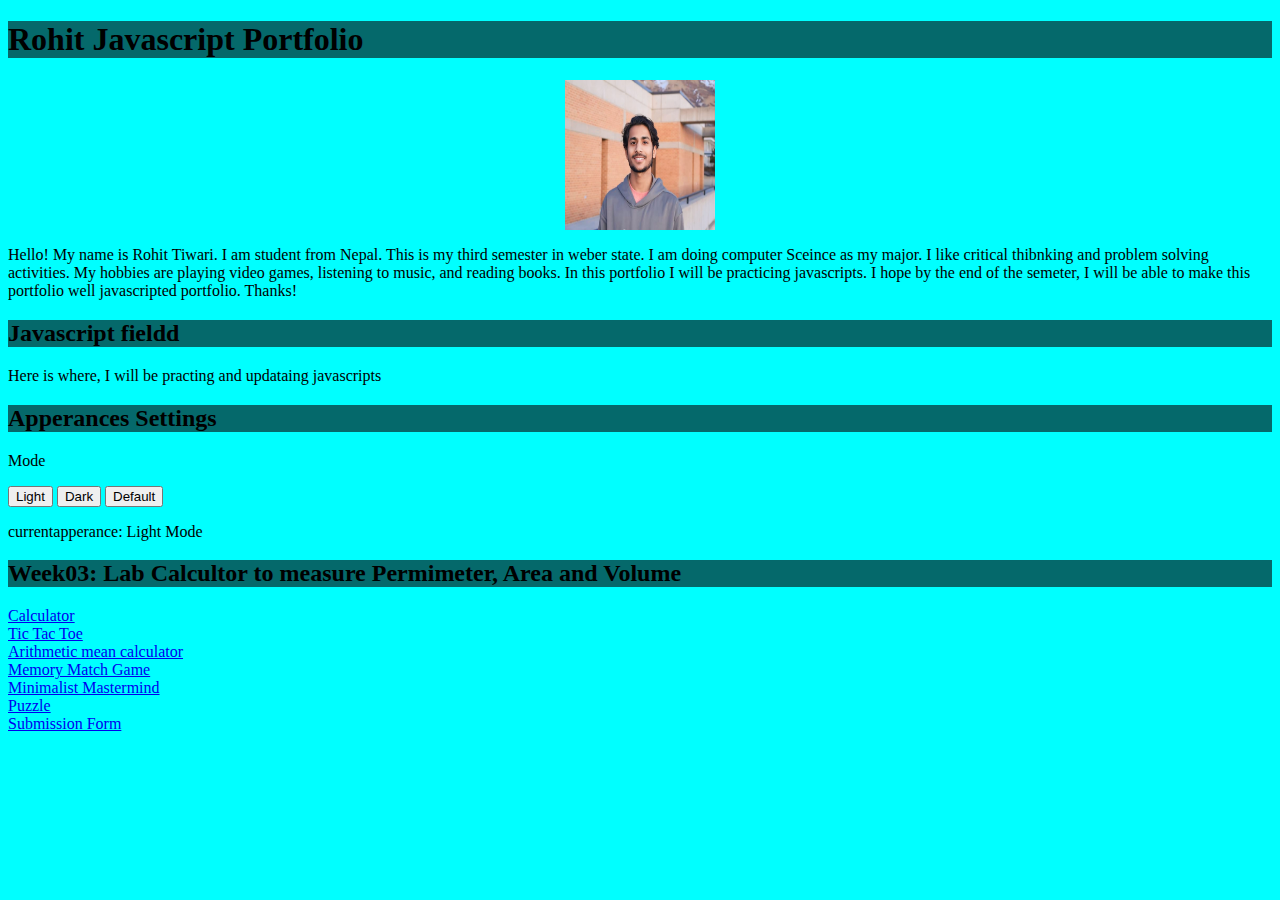
<file: index.html>
<!DOCTYPE html>
<html lang="en">
<head>
    <meta charset="UTF-8">
    <meta name="viewport" content="width=device-width, initial-scale=1.0">
    <title>Rohit Javascript Portfolio</title>
    <link rel="stylesheet" href="style.css">
    
</head>
<body id="pagebody">
    <h1>Rohit Javascript Portfolio </h1>
    <img src="Rohit.jpeg" alt="Rohit">
    <p>Hello! My name is Rohit Tiwari. I am student from Nepal. This is my third semester in weber state. I am doing computer Sceince as my major. I like critical thibnking and problem solving activities. My hobbies are playing video games, listening to music, and reading books. In this portfolio I will be practicing javascripts. I hope by the end of the semeter, I will be able to make this portfolio well javascripted portfolio. Thanks!</p>

    <h2>Javascript fieldd</h2>
    <p>Here is where, I will be practing and updataing javascripts</p>

    <h2>Apperances Settings</h2>

    <div class="Apperance Settings">
    <p>Mode</p>   
     <button id="lightmodebutton" onclick="lightmodebutton()">Light</button>
     <button id="darkmodebutton" onclick="darkmodebutton()">Dark</button>
    <button id="defaultmodebutton" onclick="defaultmodebutton()">Default</button>
     <p id="currentapperance">currentapperance: Light Mode</p>
    </div>



    <h2>Week03: Lab Calcultor to measure Permimeter, Area and Volume</h2>
    <a href="calculator.html">Calculator</a> <br>
    <a href="ttt_index.html">Tic Tac Toe</a> <br>
    <a href="array.html">Arithmetic mean calculator</a> <br>
    <a href="rand_num_game.html">Memory Match Game</a><br>
    <a href="mastermind_with_errors.html">Minimalist Mastermind</a><br>
    <a href="puzzle.html">Puzzle</a><br>
    <a href="submission_form.html">Submission Form</a>


     
     

    <script src="script.js"></script>

    
</body>
</html>
</file>
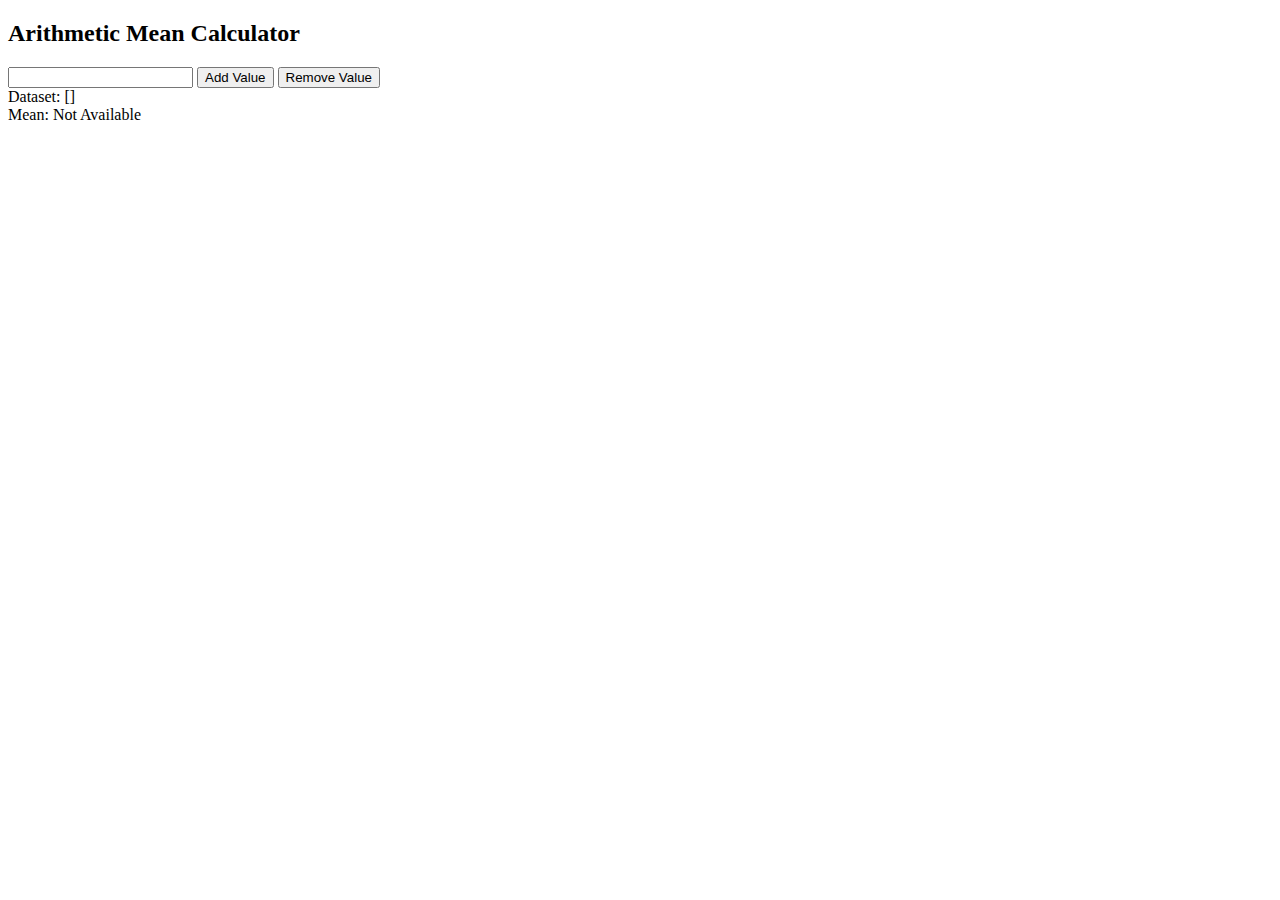
<file: array.html>
<!DOCTYPE html>
<html lang="en">
<head>
    <meta charset="UTF-8">
    <meta name="viewport" content="width=device-width, initial-scale=1.0">
    <title>Arithmetic Mean Calculator</title>

</head>
<body>

    <h2>Arithmetic Mean Calculator</h2>

    <input type="text" id="numberInput">
    <button onclick="addValue()">Add Value</button> 
    <button onclick="removeValue()">Remove Value</button>

    <div id="dataset">Dataset: []</div>
    <div>Mean: <span id="mean">Not Available</span></div>

    <script src="array.js"></script>
</body>
</html>
</file>
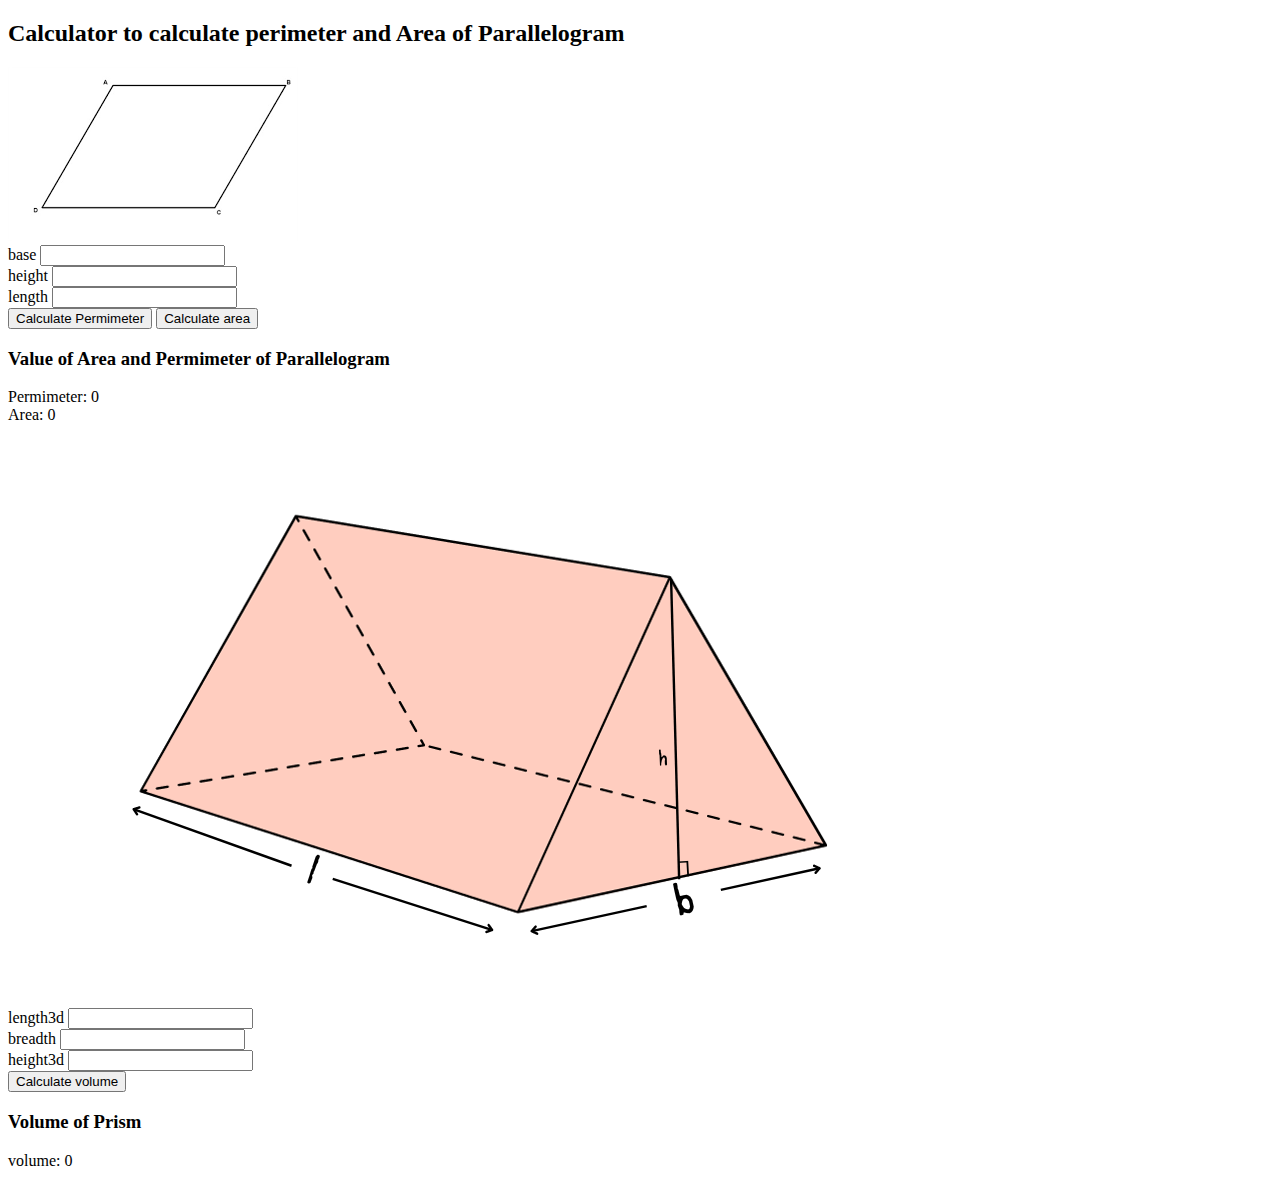
<file: calculator.html>
<!DOCTYPE html>
<html lang="en">
<head>
    <meta charset="UTF-8">
    <meta name="viewport" content="width=device-width, initial-scale=1.0">
    <title>Calculator</title>
</head>
<body>
    <h2>Calculator to calculate perimeter and Area of Parallelogram</h2>

    <img src="parallelogram.png" alt="parallelogram">

    <form id="Parallelogram">
        <label for="p_base">base</label>
        <input type="number" id="p_base"><br>
        <label for="p_height">height</label>
        <input type="number" id="p_height" ><br>
        <label for="p_length">length</label>
        <input type="number" id="p_length" ><br>

        <button type="button" onclick="perimeter()">Calculate Permimeter</button>
        <button type="button" onclick="area()">Calculate area</button>

        <h3>Value of Area and Permimeter of Parallelogram</h3>
        <div>
            Permimeter: <span id="perimeterOfParallelogram">0</span>
        </div>
        <div>
            Area: <span id="Area of Parallelogram">0</span>
        </div>


    





    </form>

<img src="prism.png" alt="prism">
    <form id="Prism">
        <label for="pr_length">length3d</label>
        <input type="number" id="pr_length"><br>
        <label for="pr_breadth">breadth</label>
        <input type="number" id="pr_breadth"><br>
        <label for="pr_height">height3d</label>
        <input type="number" id="pr_height"><br>

        <button type="button" onclick="volume()">Calculate volume</button>

        <h3>Volume of Prism</h3>
        <div>
            volume: <span id="Volume of Prism">0</span>
        </div>




    </form>
    <script src="calculator.js"></script>
</body>
</html>
</file>
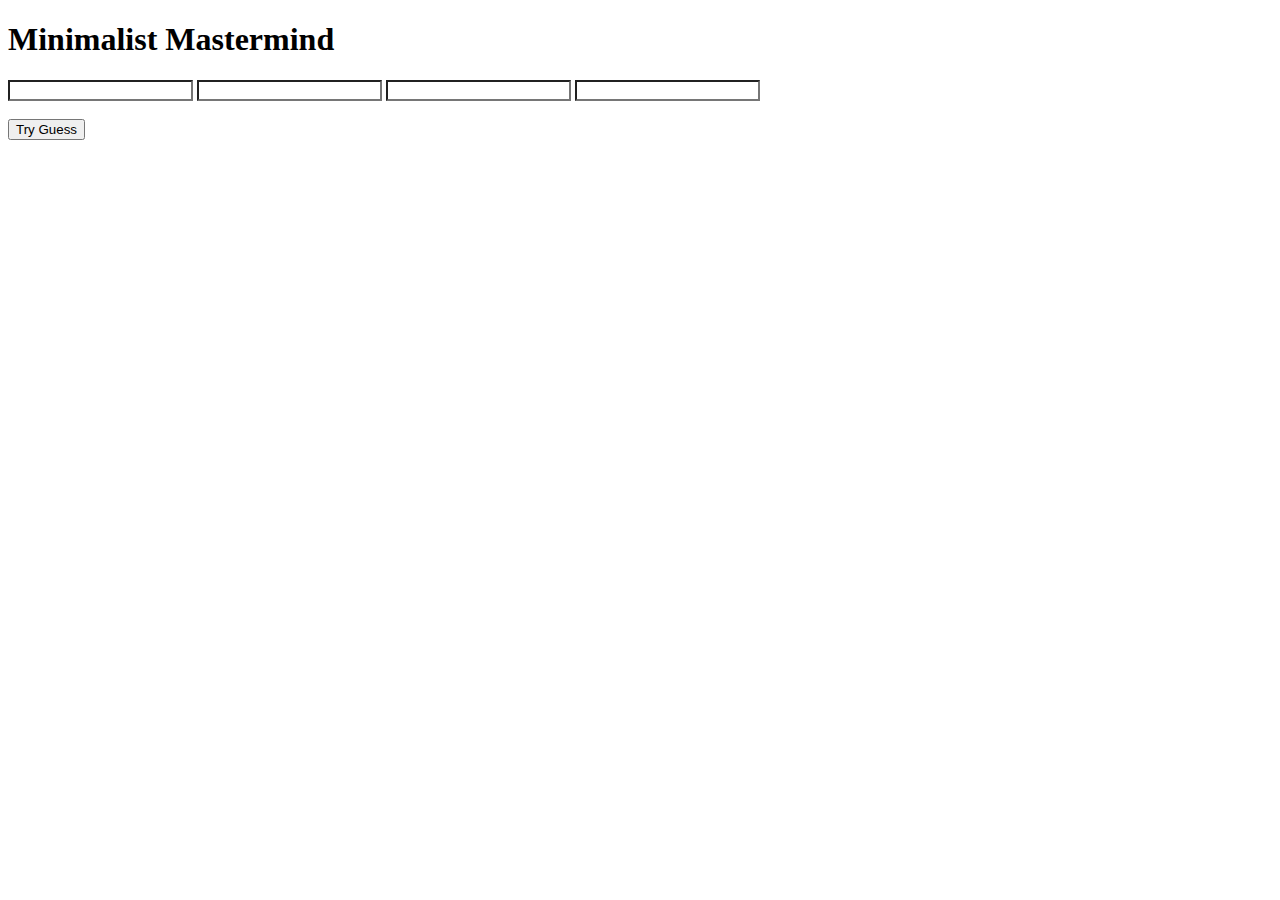
<file: mastermind_with_errors.html>
<!DOCTYPE html>
<html>
<head>
    <title>Minimalist Mastermind</title>
</head>
<body>
    <h1>Minimalist Mastermind</h1>
    
    <div id='guessArea'>
        <input type='text' id='slot1'>
        <input type='text' id='slot2'>
        <input type='text' id='slot3'>
        <input type='text' id='slot4'>
    </div>
    
    <br><button id='guess' onclick='tryGuess()'>Try Guess</button><br><br>
    
    <div id='pastGuesses'></div>

    <script>
        let code = [];
        resetGame();
        
        function resetGame() {
            code = [];
            
            // Load a new code
            for (let i = 0; i < 4; i++)
                code.push(Math.floor(Math.random() * 6) + 1);
            
            // Clear past guesses
            document.getElementById('pastGuesses').innerHTML = "";
            
            // Return each input field to its beginning state
            for (let i = 1; i <= 4; i++) {
                let slot = document.getElementById('slot' + i);
                slot.disabled = false;
                slot.value = '';
                slot.style.backgroundColor = 'white';
                slot.style.color = 'black';
            }
            
            // Revert the button back to Try Guess
            document.getElementById('guess').innerHTML = "Try Guess";
            document.getElementById('guess').setAttribute("onclick", "tryGuess()");
            
            // Cheat code
            console.log(code);
        }
    
        function clearSlots() {
            for (let i = 1; i <= 4; i++)
                document.getElementById('slot' + i).value = '';
        }
    
        // Custom error class
        class RuleError extends Error {
            constructor(message) {
                super(message);
                this.name = "Rule Error";
            }
        }
    
        function checkInput(slot) {
            try {
                if (isNaN(slot)) {
                    throw new RuleError("Slots must contain numbers only.");
                }
                if (slot < 1 || slot > 6) {
                    throw new RuleError("Only numbers between 1 and 6 are accepted.");
                }
                return true;
            } catch (error) {
                alert(error.message);
                return false;
            }
        }
    
        function tryGuess() {
            // Retrieve guesses from the page
            let guesses = [];
            for (let i = 1; i <= 4; i++) {
                let slot = parseInt(document.getElementById('slot' + i).value);
                if (checkInput(slot))
                    guesses.push(slot);
                else
                    break;
            }
        
            // If there are four valid values, check amounts
            if (guesses.length === 4) {
                let correctPosition = 0;
                let correctColor = 0;
                
                // Copy array to make changes
                const codeCopy = [...code];
                
                // Determine correct position first
                for (let i = 0; i < 4; i++) 
                    if (guesses[i] === codeCopy[i]) {                            
                        correctPosition++;
                        // Account for used peg
                        codeCopy[i] = '-';
                    }
                
                // Determine remaining correct colors
                for (let i = 0; i < 4; i++)
                    if (codeCopy.includes(guesses[i])) {
                        correctColor++;
                        // Account for used peg
                        codeCopy[codeCopy.indexOf(guesses[i])] = '-';
                    }
                
                // End game on win
                if (correctPosition === 4) {                        
                    for (let i = 1; i <= 4; i++) {
                        let slot = document.getElementById('slot' + i);
                        slot.disabled = true;
                        slot.style.backgroundColor = 'lime';
                        slot.style.color = 'green';
                    }
                    
                    document.getElementById('guess').innerHTML = "Reset Game";
                    document.getElementById('guess').setAttribute("onclick", "resetGame()");
                }
                // Add incorrect guess to the display
                else {
                    let output = '<p>';
                    for (let i = 0; i < 4; i++)
                        output += '<input disabled value="' + guesses[i] + '">';
                    
                    // Add black piece for correct position and color
                    for (let i = 0; i < correctPosition; i++)                            
                        output += '&#9823;';
                    
                    // Add white piece for correct color only
                    for (let i = 0; i < correctColor; i++)
                        output += '&#9817;';
                    
                    // Update display
                    let currentDisplay = document.getElementById('pastGuesses');
                    currentDisplay.innerHTML = output + '</p>' + currentDisplay.innerHTML;    

                    clearSlots();
                }
            }
        }
    </script>
</body>
</html>
</file>
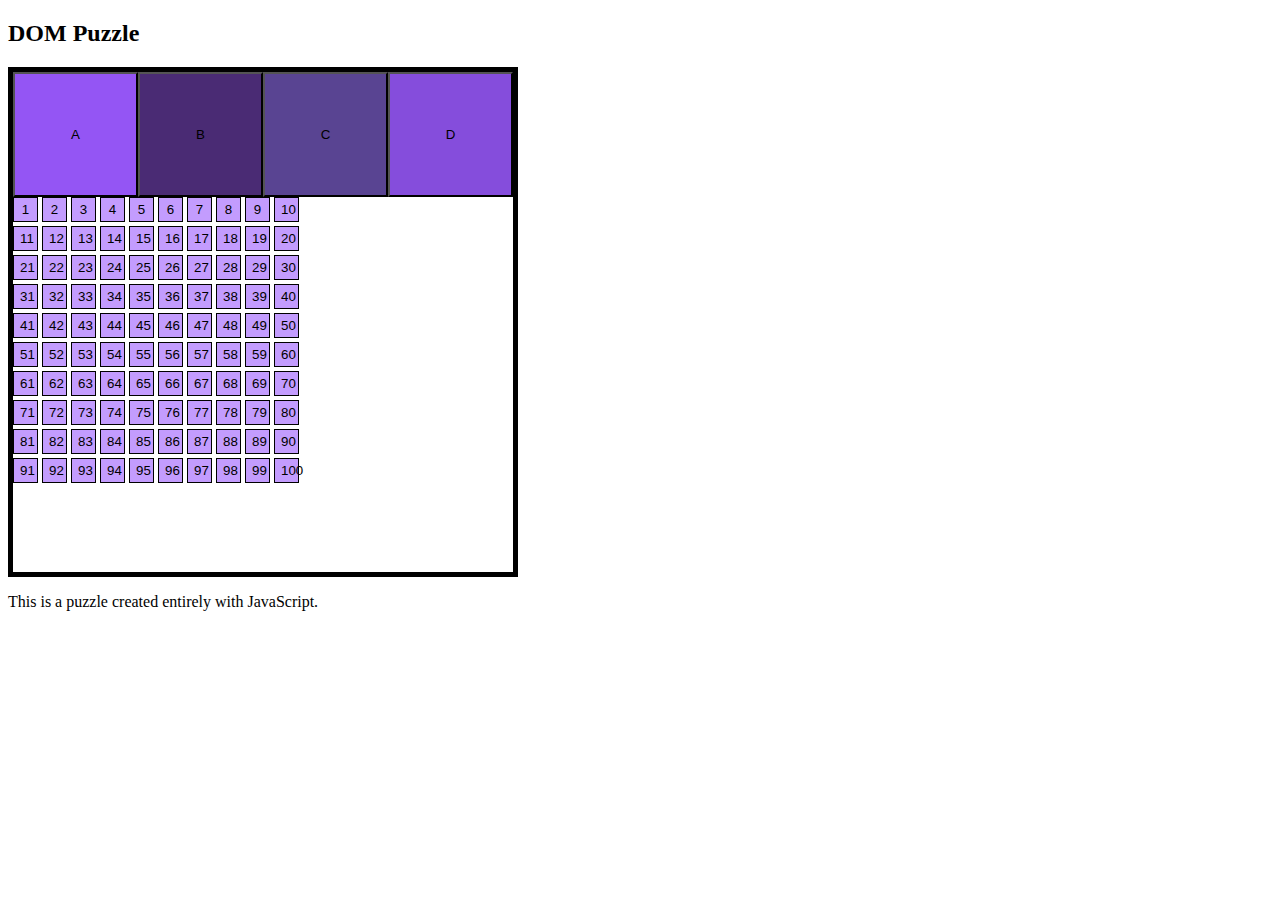
<file: puzzle.html>
<!DOCTYPE html>
<html>
<head>
    <title>DOM Puzzle</title>
    <style>
        /* NOTE: Do NOT modify this stylesheet */
        #puzzle {
            width: 500px;
            height: 500px;
            border: 5px solid black;
        }
    </style>
</head>
<body>
    <h2>DOM Puzzle</h2>
    <div id='puzzle'></div>
    <p>This is a puzzle created entirely with JavaScript.</p>
    
    <script>
        document.addEventListener("DOMContentLoaded", function () {
            const puzzle = document.getElementById("puzzle");
            
            // Border interaction event listeners
            puzzle.addEventListener("mouseenter", function () {
                puzzle.style.border = "5px solid red";
            });
            puzzle.addEventListener("mouseleave", function () {
                puzzle.style.border = "5px solid black";
            });
            
            // Create and style the A, B, C, D buttons
            const colors = ["#9455F4", "#4A2B74", "#594492", "#854DDC"];
            const labels = ["A", "B", "C", "D"];
            
            for (let i = 0; i < 4; i++) {
                const btn = document.createElement("button");
                btn.textContent = labels[i];
                btn.style.width = "125px";
                btn.style.height = "125px";
                btn.style.backgroundColor = colors[i];
                puzzle.appendChild(btn);
            }
            
            // Create 100-button grid
            const gridContainer = document.createElement("div");
            gridContainer.style.display = "grid";
            gridContainer.style.gridTemplateColumns = "repeat(10, 25px)";
            gridContainer.style.gridGap = "4px";
            puzzle.appendChild(gridContainer);
            
            let buttons = [];
            for (let i = 0; i < 100; i++) {
                const btn = document.createElement("button");
                btn.textContent = i + 1;
                btn.style.width = "25px";
                btn.style.height = "25px";
                btn.style.border = "1px solid black";
                btn.style.backgroundColor = "#C39CFE";
                gridContainer.appendChild(btn);
                buttons.push(btn);
            }
            
            // Button click interactions
            buttons.forEach((btn, index) => {
                btn.addEventListener("click", function () {
                    btn.style.backgroundColor = "#4A2574"; // Dark purple
                    
                    if (index > 0) {
                        buttons[index - 1].style.backgroundColor = "#FF9E00"; // Orange
                    }
                    if (index < buttons.length - 1) {
                        buttons[index + 1].style.backgroundColor = "#FF9E00"; // Orange
                    }
                });
            });
        });
    </script>
</body>
</html>
</file>
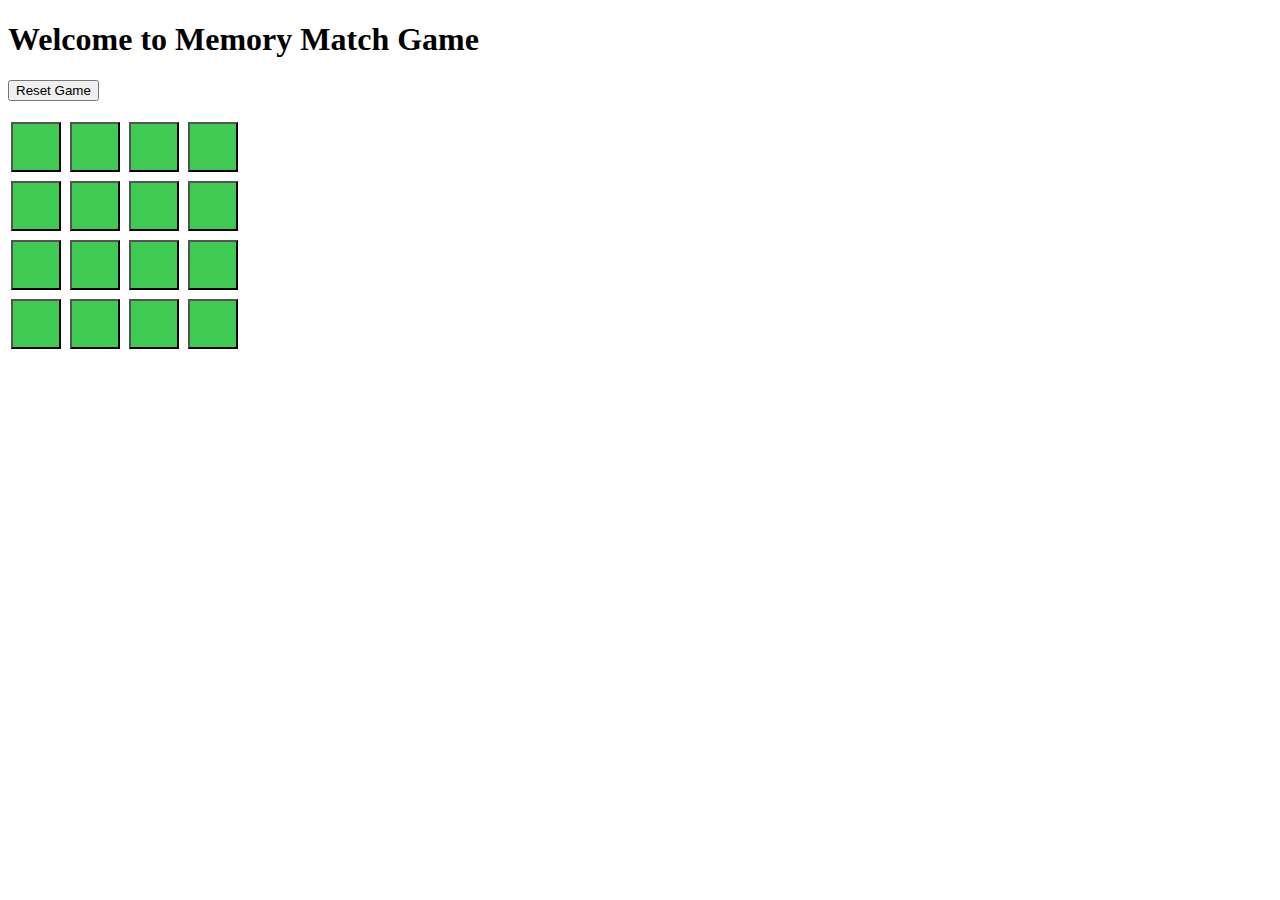
<file: rand_num_game.html>
<!DOCTYPE html>
<html lang="en">
<head>
    <meta charset="UTF-8">
    <title>Memory Match</title>
    <style>
        .tile {
            font-size: xx-large;
            width: 50px;
            height: 50px;
            line-height: 50px;
            background-color: rgb(63, 202, 84);
            text-align: center;
        }
        td {
            width: 55px;
            height: 55px;
        }
    </style>
</head>
<body>

<h1>Welcome to Memory Match Game</h1>
<p><button onclick="gameReset()">Reset Game</button></p>
<div id="gameBoard"></div>

<script src="rand_num_game.js"></script>


</body>
</html>
</file>
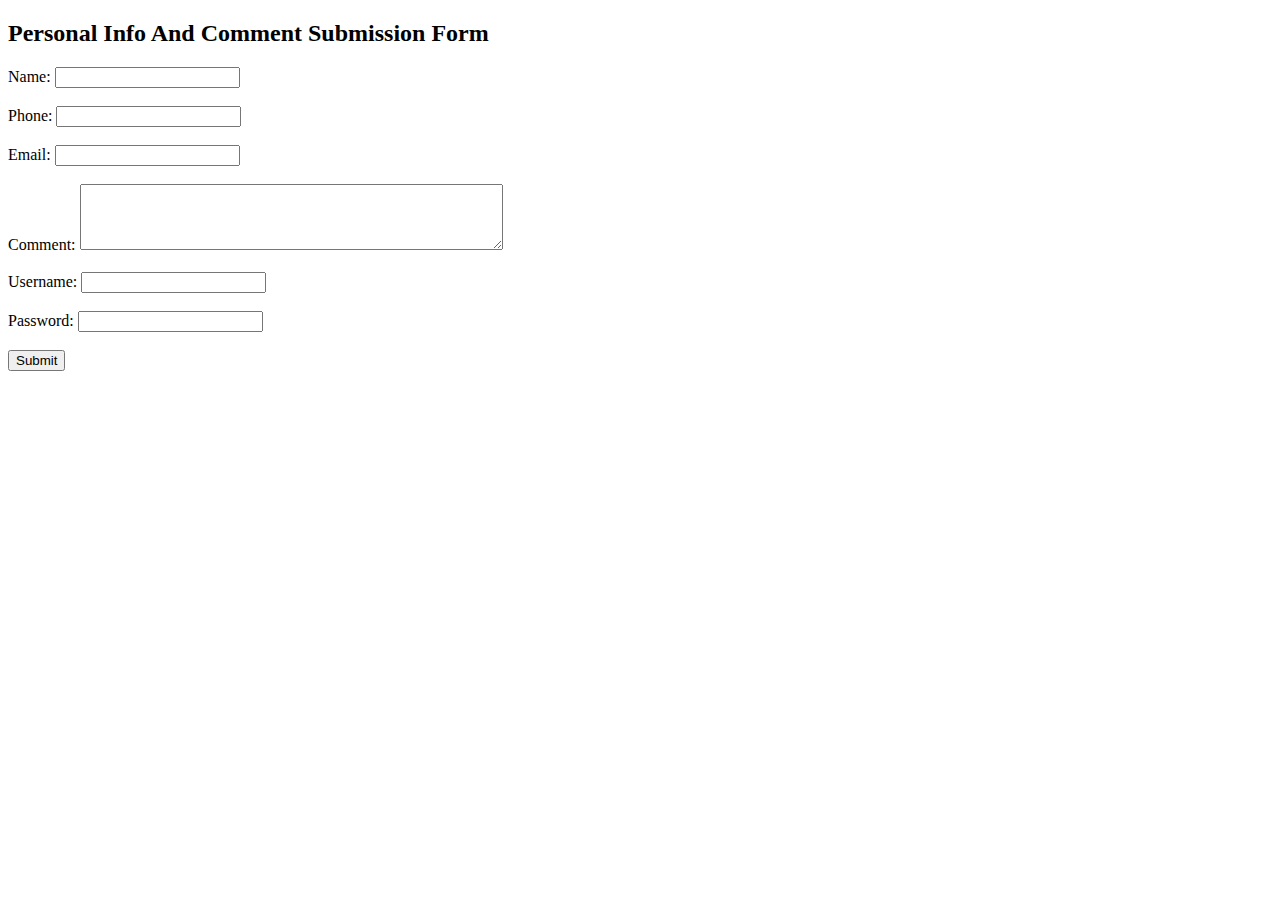
<file: submission_form.html>
<!DOCTYPE html>
<html lang="en">
<head>
  <meta charset="UTF-8" />
  <meta name="viewport" content="width=device-width, initial-scale=1.0" />
  <title>Comment Submission Form</title>
  <style>
    .error { color: #ff6200; font-size: 0.9em; }
    .success { color: rgb(27, 108, 27); font-size: 0.9em; }
  </style>
</head>
<body>
  <h2>Personal Info And Comment Submission Form</h2>
  <form id="commentForm">

    <label>Name: <input type="text" name="name" required pattern="[A-Za-z ]+" /></label><br /><br>
    <label>Phone: <input type="tel" name="phone" required pattern="[0-9\-\+\(\) ]{10,}" /></label><br /><br>
    <label>Email: <input type="email" name="email" required /></label><br /><br>
    <label>Comment: <textarea name="comment" rows="4" cols="50"></textarea></label><br /><br>

    <label>Username: <input type="text" id="username" required /></label>
    <span id="usernameFeedback" class="error"></span><br /><br>

    <label>Password: <input type="password" id="password" required /></label>
    <span id="passwordFeedback" class="error"></span><br /><br>

    <input type="submit" value="Submit" />
  </form>

  <script>
    const usernameInput = document.getElementById('username');
    const passwordInput = document.getElementById('password');
    const usernameFeedback = document.getElementById('usernameFeedback');
    const passwordFeedback = document.getElementById('passwordFeedback');

    usernameInput.addEventListener('input', () => {
      const value = usernameInput.value;
      const isValid = /^[a-zA-Z0-9_]+$/.test(value);
      usernameFeedback.textContent = isValid ? 'Valid Username' : 'Only letters, numbers, and underscores allowed';
      usernameFeedback.className = isValid ? 'success' : 'error';
    });

    passwordInput.addEventListener('input', () => {
      const value = passwordInput.value;
      const isValid = /^(?=.*[a-z])(?=.*[A-Z])(?=.*\d)(?=.*[!@#$%^&*()_+\-=\[\]{};':"\\|,.<>\/?]).{8,}$/.test(value);
      passwordFeedback.textContent = isValid
        ? 'Valid Password'
        : 'Min 8 chars, 1 uppercase, 1 lowercase, 1 number, 1 special char';
      passwordFeedback.className = isValid ? 'success' : 'error';
    });

    function sanitizeInput(str) {
      return str
        .replace(/&/g, '&amp;')
        .replace(/</g, '&lt;')
        .replace(/>/g, '&gt;')
        .replace(/"/g, '&quot;')
        .replace(/'/g, '&apos;');
    }

    document.getElementById('commentForm').addEventListener('submit', (e) => {
      e.preventDefault();

      const form = e.target;
      const data = {
        name: sanitizeInput(form.name.value),
        phone: sanitizeInput(form.phone.value),
        email: sanitizeInput(form.email.value),
        comment: sanitizeInput(form.comment.value),
        username: sanitizeInput(usernameInput.value),
        password: sanitizeInput(passwordInput.value),
      };

      console.log('Sanitized Input:', data); 
    });
  </script>
</body>
</html>
</file>
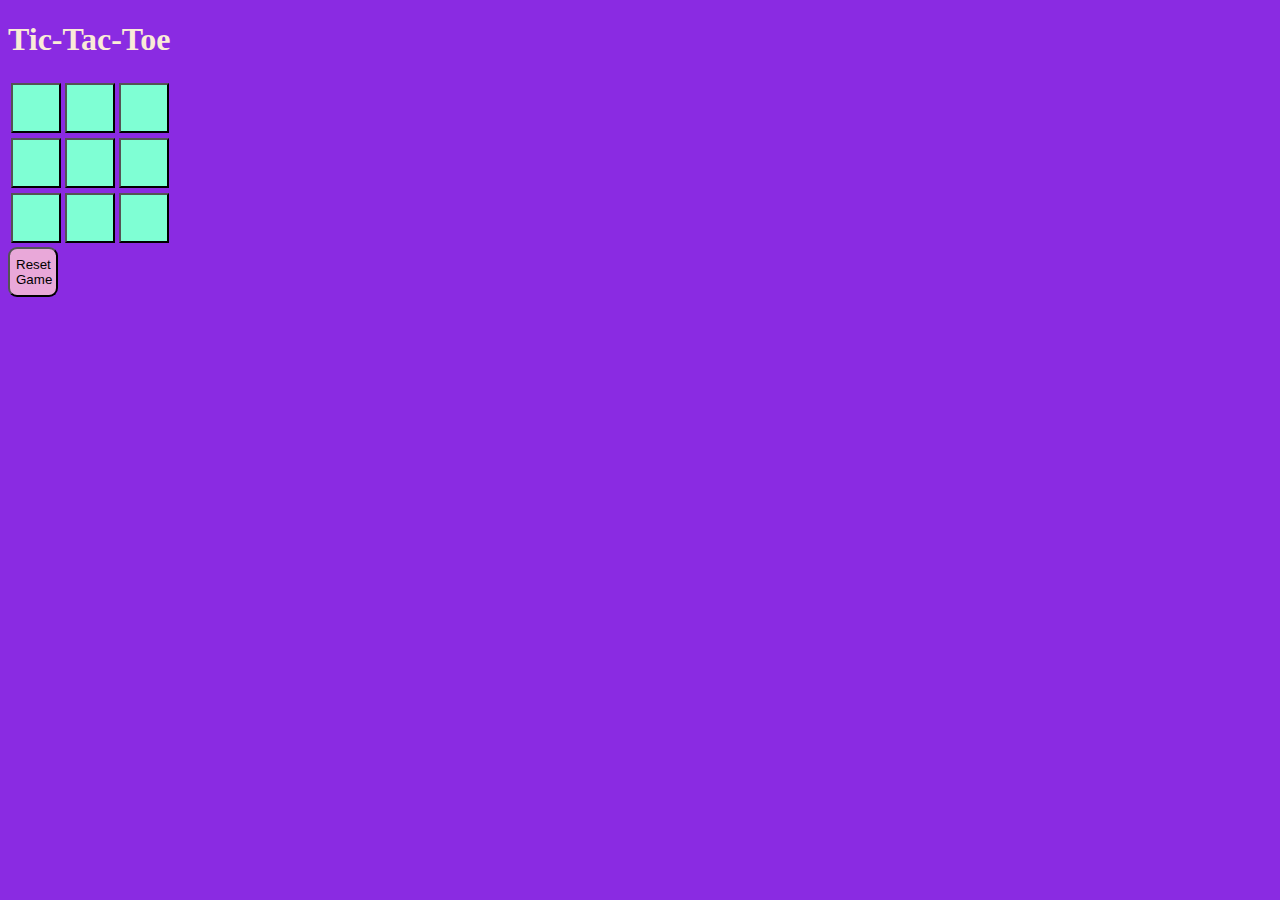
<file: ttt_index.html>
<!DOCTYPE html>

<html lang="en">

<head>

    <meta charset="UTF-8">

    <title>Tic-Tac-Toe</title>
    

    <style>
        button {
            width: 50px;
            height: 50px;

        }
    </style>
    <!-- <style></style> -->
     <link rel="stylesheet" href="ttt_style.css">

</head>

<body>

    <h1>Tic-Tac-Toe</h1>

    <table>

        <tr>

            <td><button id="a1" onclick="changeMark('a1')"></button></td>
            <td><button id="b1" onclick="changeMark('b1')"></button></td>
            <td><button id="c1" onclick="changeMark('c1')"></button></td>
        </tr>
        <tr>
            <td><button id="a2" onclick="changeMark('a2')"></button></td>
            <td><button id="b2" onclick="changeMark('b2')"></button></td>
            <td><button id="c2" onclick="changeMark('c2')"></button></td>
        </tr>
        <tr>

            <td><button id="a3" onclick="changeMark('a3')"></button></td>
            <td><button id="b3" onclick="changeMark('b3')"></button></td>
            <td><button id="c3" onclick="changeMark('c3')"></button></td>


        </tr>

        <!-- TODO: Complete the tic-tac-toe grid -->

    </table>

    <button id="resetButton" onclick="resetGame()">Reset Game</button>

    <b><div id="winner" style="font-size: 30px; color: rgb(233, 245, 7);"> </div></b>
    <script src="ttt_script.js"></script>

</body>

</html>
</file>
<file: style.css>
img {
    width: 150px;
    height: 150px;
    background-color: aqua;
    /* alignment: center; */
    margin-left: auto;
    margin-right: auto;
    display: block;
    


}
h1, h2 {
    background-color: #05696B;
}

body {
    background-color: aqua;
    font-family: cursive;
}
</file>
<file: ttt_style.css>
body {
    background-color: blueviolet;
    color: antiquewhite;

}
button.x-mark{
    font-size: 3rem;
    
    color: rgb(238, 58, 30);
}
button.o-mark{
    font-size: 2rem;
    
    color: rgb(60, 231, 7);
}
button{
    background-color: aquamarine;
}
#resetButton{
    background-color: rgb(233, 168, 217);
    border-radius: 9px;

}
</file>
